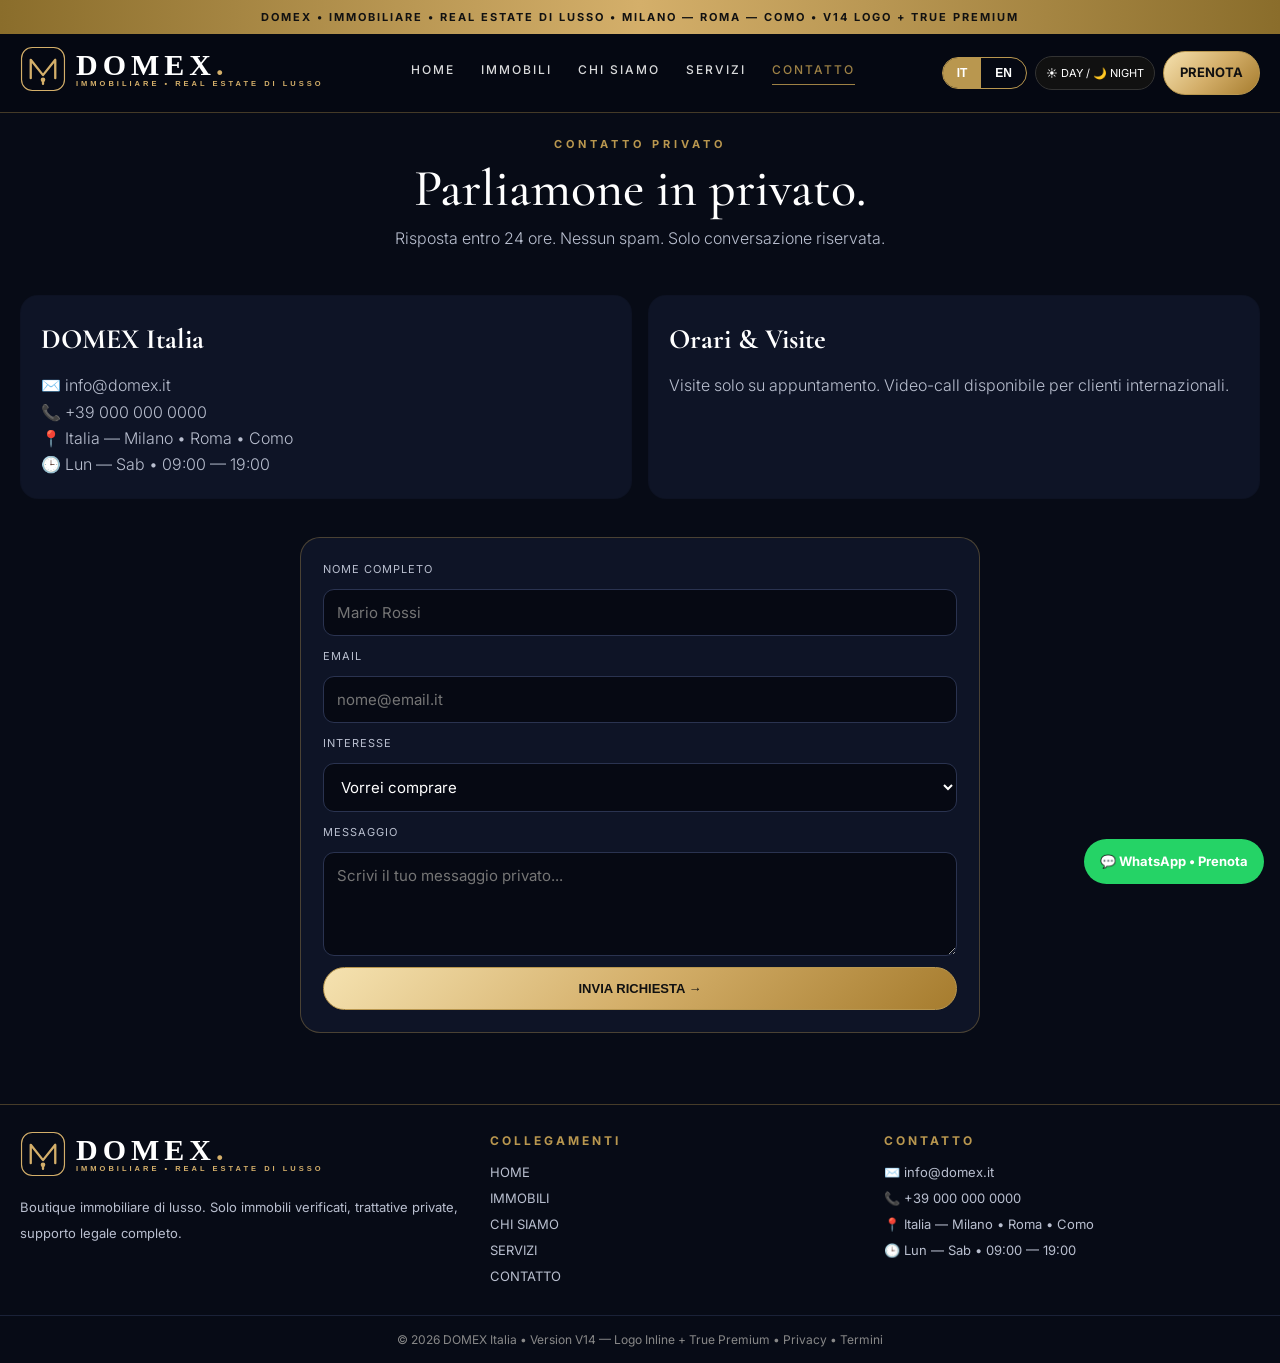
<file: contatto.html>
<!DOCTYPE html><html lang="it"><head><meta charset="utf-8"><meta name="viewport" content="width=device-width,initial-scale=1,maximum-scale=5"><title>Contatto | DOMEX Italia</title><link rel="stylesheet" href="style.css"></head><body><div class="topbar">DOMEX • IMMOBILIARE • REAL ESTATE DI LUSSO • MILANO — ROMA — COMO • V14 LOGO + TRUE PREMIUM</div>
<header><div class="nav"><a href="index.html"><span style="display:inline-flex;align-items:center;gap:10px"><svg width="46" height="46" viewBox="0 0 60 60"><rect x="2" y="2" width="56" height="56" rx="14" fill="none" stroke="#D4AF6A" stroke-width="1.5"/><path d="M14 42 L14 18 L30 38 L46 18 L46 42" fill="none" stroke="#D4AF6A" stroke-width="3" stroke-linecap="round" stroke-linejoin="round"/><circle cx="30" cy="44" r="3" fill="#D4AF6A"/><rect x="28.5" y="44" width="3" height="7" rx="1.5" fill="#D4AF6A"/></svg><span style="line-height:1"><b style="font-family:Georgia,serif;font-size:30px;letter-spacing:5px;font-weight:700">DOMEX<span style="color:#D4AF6A">.</span></b><small style="display:block;font-family:Arial,sans-serif;font-size:7.5px;letter-spacing:3px;color:#D4AF6A;font-weight:700">IMMOBILIARE • REAL ESTATE DI LUSSO</small></span></span></a><nav class="desktop"><a href="index.html" class="" data-i18n="nav_home">nav_home</a><a href="immobili.html" class="" data-i18n="nav_immobili">nav_immobili</a><a href="chi-siamo.html" class="" data-i18n="nav_chi">nav_chi</a><a href="servizi.html" class="" data-i18n="nav_servizi">nav_servizi</a><a href="contatto.html" class="on" data-i18n="nav_contatto">nav_contatto</a></nav><div class="actions"><div class="lang-switch"><button data-lang="IT" onclick="setLang('IT')">IT</button><button data-lang="EN" onclick="setLang('EN')">EN</button></div><span class="pill" onclick="toggleTheme()">☀️ DAY / 🌙 NIGHT</span><a class="btn btn-gold" href="prenota.html" style="padding:10px 16px" data-i18n="book_short">PRENOTA</a><button class="burger" onclick="toggleMenu()">☰</button></div></div><div class="mobile-menu" id="mMenu"><a href="index.html" data-i18n="nav_home">nav_home</a><a href="immobili.html" data-i18n="nav_immobili">nav_immobili</a><a href="chi-siamo.html" data-i18n="nav_chi">nav_chi</a><a href="servizi.html" data-i18n="nav_servizi">nav_servizi</a><a href="contatto.html" data-i18n="nav_contatto">nav_contatto</a><a href="prenota.html" style="color:#B9974F;font-weight:700" data-i18n="book">PRENOTA VISITA</a></div></header><input type="hidden" id="currentCat" value="all"><div class="wrap" style="text-align:center"><div class="eyebrow">CONTATTO PRIVATO</div><h2 data-i18n="contact_t">Parliamone in privato.</h2><p class="sub" style="margin:auto" data-i18n="contact_sub">Risposta entro 24 ore.</p></div><div class="wrap"><div class="contact-grid"><div class="contact-box"><h3 style="font-family:'Cormorant Garamond',serif;font-size:28px">DOMEX Italia</h3><p class="sub" style="margin-top:10px">✉️ info@domex.it<br>📞 +39 000 000 0000<br>📍 Italia — Milano • Roma • Como<br>🕒 Lun — Sab • 09:00 — 19:00</p></div><div class="contact-box"><h3 style="font-family:'Cormorant Garamond',serif;font-size:28px" data-i18n="hours">Orari & Visite</h3><p class="sub" style="margin-top:10px" data-i18n="hours_p">Visite solo su appuntamento.</p></div></div></div><form><label data-i18n="name">NOME COMPLETO</label><input placeholder="Mario Rossi"><label data-i18n="email">EMAIL</label><input placeholder="nome@email.it"><label data-i18n="interest">INTERESSE</label><select><option>Vorrei comprare</option><option>Vorrei vendere</option><option>Prenota visita</option></select><label data-i18n="msg">MESSAGGIO</label><textarea rows="4" placeholder="Scrivi il tuo messaggio privato..."></textarea><button class="btn btn-gold" type="button" onclick="alert('Grazie!')" data-i18n="send">INVIA RICHIESTA →</button></form><br><footer><div class="foot"><div><span style="display:inline-flex;align-items:center;gap:10px"><svg width="46" height="46" viewBox="0 0 60 60"><rect x="2" y="2" width="56" height="56" rx="14" fill="none" stroke="#D4AF6A" stroke-width="1.5"/><path d="M14 42 L14 18 L30 38 L46 18 L46 42" fill="none" stroke="#D4AF6A" stroke-width="3" stroke-linecap="round" stroke-linejoin="round"/><circle cx="30" cy="44" r="3" fill="#D4AF6A"/><rect x="28.5" y="44" width="3" height="7" rx="1.5" fill="#D4AF6A"/></svg><span style="line-height:1"><b style="font-family:Georgia,serif;font-size:30px;letter-spacing:5px;font-weight:700">DOMEX<span style="color:#D4AF6A">.</span></b><small style="display:block;font-family:Arial,sans-serif;font-size:7.5px;letter-spacing:3px;color:#D4AF6A;font-weight:700">IMMOBILIARE • REAL ESTATE DI LUSSO</small></span></span><p style="margin-top:10px" data-i18n="footer_desc">Boutique immobiliare di lusso.</p></div><div><h4 data-i18n="links">COLLEGAMENTI</h4><p><a href="index.html" data-i18n="nav_home">HOME</a><br><a href="immobili.html" data-i18n="nav_immobili">IMMOBILI</a><br><a href="chi-siamo.html" data-i18n="nav_chi">CHI SIAMO</a><br><a href="servizi.html" data-i18n="nav_servizi">SERVIZI</a><br><a href="contatto.html" data-i18n="nav_contatto">CONTATTO</a></p></div><div><h4 data-i18n="contact_h">CONTATTO</h4><p>✉️ info@domex.it<br>📞 +39 000 000 0000<br>📍 Italia — Milano • Roma • Como<br>🕒 Lun — Sab • 09:00 — 19:00</p></div></div><div class="bottom">© 2026 DOMEX Italia • Version V14 — Logo Inline + True Premium • Privacy • Termini</div></footer><a class="whats" href="contatto.html" data-i18n="whats">💬 WhatsApp • Prenota</a><script src="script.js"></script></body></html>
</file>
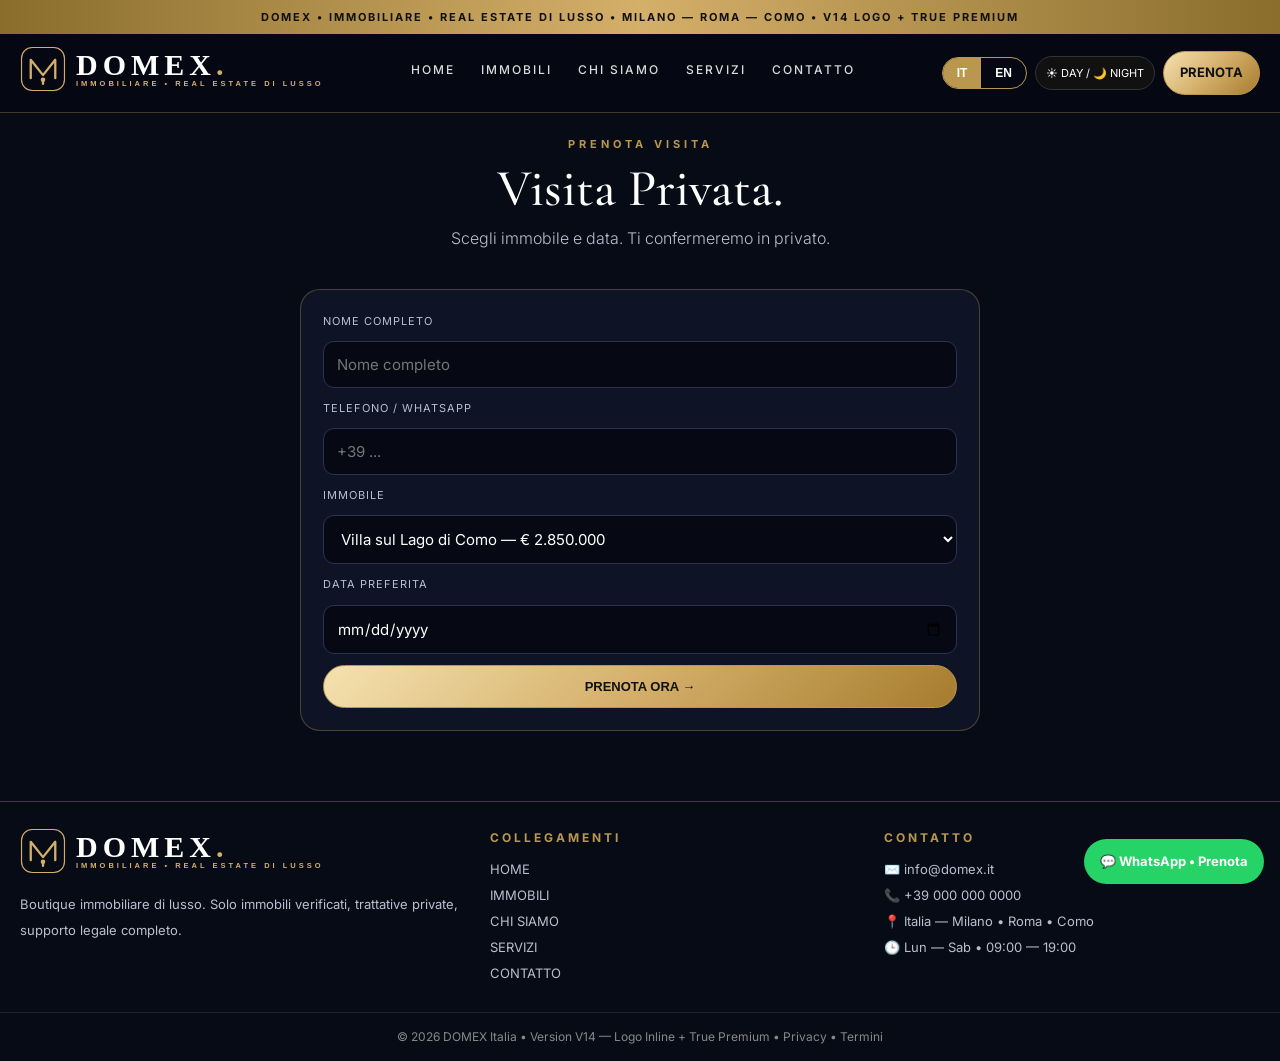
<file: prenota.html>
<!DOCTYPE html><html lang="it"><head><meta charset="utf-8"><meta name="viewport" content="width=device-width,initial-scale=1,maximum-scale=5"><title>Prenota | DOMEX Italia</title><link rel="stylesheet" href="style.css"></head><body><div class="topbar">DOMEX • IMMOBILIARE • REAL ESTATE DI LUSSO • MILANO — ROMA — COMO • V14 LOGO + TRUE PREMIUM</div>
<header><div class="nav"><a href="index.html"><span style="display:inline-flex;align-items:center;gap:10px"><svg width="46" height="46" viewBox="0 0 60 60"><rect x="2" y="2" width="56" height="56" rx="14" fill="none" stroke="#D4AF6A" stroke-width="1.5"/><path d="M14 42 L14 18 L30 38 L46 18 L46 42" fill="none" stroke="#D4AF6A" stroke-width="3" stroke-linecap="round" stroke-linejoin="round"/><circle cx="30" cy="44" r="3" fill="#D4AF6A"/><rect x="28.5" y="44" width="3" height="7" rx="1.5" fill="#D4AF6A"/></svg><span style="line-height:1"><b style="font-family:Georgia,serif;font-size:30px;letter-spacing:5px;font-weight:700">DOMEX<span style="color:#D4AF6A">.</span></b><small style="display:block;font-family:Arial,sans-serif;font-size:7.5px;letter-spacing:3px;color:#D4AF6A;font-weight:700">IMMOBILIARE • REAL ESTATE DI LUSSO</small></span></span></a><nav class="desktop"><a href="index.html" class="" data-i18n="nav_home">nav_home</a><a href="immobili.html" class="" data-i18n="nav_immobili">nav_immobili</a><a href="chi-siamo.html" class="" data-i18n="nav_chi">nav_chi</a><a href="servizi.html" class="" data-i18n="nav_servizi">nav_servizi</a><a href="contatto.html" class="" data-i18n="nav_contatto">nav_contatto</a></nav><div class="actions"><div class="lang-switch"><button data-lang="IT" onclick="setLang('IT')">IT</button><button data-lang="EN" onclick="setLang('EN')">EN</button></div><span class="pill" onclick="toggleTheme()">☀️ DAY / 🌙 NIGHT</span><a class="btn btn-gold" href="prenota.html" style="padding:10px 16px" data-i18n="book_short">PRENOTA</a><button class="burger" onclick="toggleMenu()">☰</button></div></div><div class="mobile-menu" id="mMenu"><a href="index.html" data-i18n="nav_home">nav_home</a><a href="immobili.html" data-i18n="nav_immobili">nav_immobili</a><a href="chi-siamo.html" data-i18n="nav_chi">nav_chi</a><a href="servizi.html" data-i18n="nav_servizi">nav_servizi</a><a href="contatto.html" data-i18n="nav_contatto">nav_contatto</a><a href="prenota.html" style="color:#B9974F;font-weight:700" data-i18n="book">PRENOTA VISITA</a></div></header><input type="hidden" id="currentCat" value="all"><div class="wrap" style="text-align:center"><div class="eyebrow">PRENOTA VISITA</div><h2 data-i18n="book_t">Visita Privata.</h2><p class="sub" style="margin:auto" data-i18n="book_sub">Scegli immobile e data.</p></div><form><label data-i18n="name">NOME COMPLETO</label><input placeholder="Nome completo"><label data-i18n="phone">TELEFONO / WHATSAPP</label><input placeholder="+39 ..."><label data-i18n="prop">IMMOBILE</label><select><option>Villa sul Lago di Como — € 2.850.000</option><option>Attico a Milano Brera — € 1.480.000</option><option>Villa Moderna a Roma — € 3.200.000</option></select><label data-i18n="date">DATA PREFERITA</label><input type="date"><button class="btn btn-gold" type="button" onclick="alert('Richiesta ricevuta!')" data-i18n="book_now">PRENOTA ORA →</button></form><br><footer><div class="foot"><div><span style="display:inline-flex;align-items:center;gap:10px"><svg width="46" height="46" viewBox="0 0 60 60"><rect x="2" y="2" width="56" height="56" rx="14" fill="none" stroke="#D4AF6A" stroke-width="1.5"/><path d="M14 42 L14 18 L30 38 L46 18 L46 42" fill="none" stroke="#D4AF6A" stroke-width="3" stroke-linecap="round" stroke-linejoin="round"/><circle cx="30" cy="44" r="3" fill="#D4AF6A"/><rect x="28.5" y="44" width="3" height="7" rx="1.5" fill="#D4AF6A"/></svg><span style="line-height:1"><b style="font-family:Georgia,serif;font-size:30px;letter-spacing:5px;font-weight:700">DOMEX<span style="color:#D4AF6A">.</span></b><small style="display:block;font-family:Arial,sans-serif;font-size:7.5px;letter-spacing:3px;color:#D4AF6A;font-weight:700">IMMOBILIARE • REAL ESTATE DI LUSSO</small></span></span><p style="margin-top:10px" data-i18n="footer_desc">Boutique immobiliare di lusso.</p></div><div><h4 data-i18n="links">COLLEGAMENTI</h4><p><a href="index.html" data-i18n="nav_home">HOME</a><br><a href="immobili.html" data-i18n="nav_immobili">IMMOBILI</a><br><a href="chi-siamo.html" data-i18n="nav_chi">CHI SIAMO</a><br><a href="servizi.html" data-i18n="nav_servizi">SERVIZI</a><br><a href="contatto.html" data-i18n="nav_contatto">CONTATTO</a></p></div><div><h4 data-i18n="contact_h">CONTATTO</h4><p>✉️ info@domex.it<br>📞 +39 000 000 0000<br>📍 Italia — Milano • Roma • Como<br>🕒 Lun — Sab • 09:00 — 19:00</p></div></div><div class="bottom">© 2026 DOMEX Italia • Version V14 — Logo Inline + True Premium • Privacy • Termini</div></footer><a class="whats" href="contatto.html" data-i18n="whats">💬 WhatsApp • Prenota</a><script src="script.js"></script></body></html>
</file>
<file: style.css>
@import url('https://fonts.googleapis.com/css2?family=Cormorant+Garamond:ital,wght@0,400;0,600;1,400;1,600&family=Inter:wght@300;400;500;600;700&display=swap');
*{margin:0;padding:0;box-sizing:border-box}
:root{--gold:#B9974F;--gold2:#D4AF6A;--ink:#1A1A1A;--muted:#5A5A5A;--card:#FFFFFF;--bg:#F8F4EC;--line:rgba(185,151,79,.35)}
body{font-family:'Inter',Arial,sans-serif;background:var(--bg);color:var(--ink);line-height:1.65;overflow-x:hidden}
body.night{background:#070B16;color:#fff;--card:#0E1426;--muted:#B9BFCF;--bg:#070B16}
img{max-width:100%;height:auto;display:block}
a{color:inherit;text-decoration:none}
.topbar{background:linear-gradient(90deg,#8A6D2B,#D4AF6A,#8A6D2B);color:#111;text-align:center;padding:8px 10px;font-size:11px;letter-spacing:2px;font-weight:700}
header{position:sticky;top:0;z-index:99;background:rgba(248,244,236,.92);backdrop-filter:blur(16px);border-bottom:1px solid var(--line)}
body.night header{background:rgba(6,9,19,.92)}
.nav{max-width:1280px;margin:auto;padding:12px 20px;display:flex;align-items:center;justify-content:space-between;gap:12px}
nav.desktop{display:flex;gap:26px;font-size:12px;letter-spacing:2px;font-weight:500}
nav.desktop a{opacity:.85;padding-bottom:4px;border-bottom:1px solid transparent} nav.desktop a:hover,nav.desktop a.on{color:var(--gold);border-color:var(--gold)}
.actions{display:flex;gap:8px;align-items:center}
.lang-switch{display:flex;border:1px solid var(--gold);border-radius:999px;overflow:hidden}
.lang-switch button{padding:8px 14px;font-size:12px;font-weight:700;background:transparent;color:inherit;border:none;cursor:pointer}
.lang-switch button.active{background:var(--gold);color:#fff}
.pill{border:1px solid #ccc;border-radius:999px;padding:7px 10px;font-size:11px;cursor:pointer;background:#fff;white-space:nowrap}
body.night .pill{background:#111;border-color:#333}
.btn{display:inline-flex;align-items:center;justify-content:center;gap:8px;padding:13px 22px;border-radius:999px;font-weight:700;font-size:13px;border:1px solid var(--gold);cursor:pointer;text-align:center}
.btn-gold{background:linear-gradient(135deg,#F5E2B0,#D4AF6A,#A67C2E);color:#111}
.btn-ghost{background:transparent;color:inherit}
.burger{display:none;font-size:26px;background:none;border:1px solid var(--gold);color:var(--gold);border-radius:10px;padding:4px 10px;cursor:pointer}
.mobile-menu{display:none;border-top:1px solid var(--line);padding:14px 20px;background:var(--bg)}
.mobile-menu.open{display:grid;gap:12px}.mobile-menu a{font-size:14px;padding:8px 0;border-bottom:1px solid #ddd}
body.night .mobile-menu a{border-color:#1a2238}
.hero{max-width:1280px;margin:auto;padding:38px 20px 18px;display:grid;grid-template-columns:1.08fr .92fr;gap:28px;align-items:center}
.kicker{color:var(--gold);letter-spacing:3px;font-size:11px;font-weight:700}
.hero h1{font-family:'Cormorant Garamond',serif;font-size:clamp(42px,6vw,78px);line-height:.92;font-weight:500;margin:14px 0 10px}
.hero h1 em{color:var(--gold);font-style:italic}
.hero p{color:var(--muted);font-size:clamp(14px,1.5vw,16px);max-width:560px;font-weight:300}
.hero-cta{display:flex;gap:10px;flex-wrap:wrap;margin-top:20px}.hero-cta .btn{flex:1;min-width:180px}
.hero-meta{display:flex;gap:18px;margin-top:20px;font-size:12px;flex-wrap:wrap}
.hero-media{position:relative;border-radius:22px;overflow:hidden;border:1px solid var(--line);box-shadow:0 20px 50px rgba(0,0,0,.12)}
.hero-media img{width:100%;height:520px;object-fit:cover}
.hero-card{position:absolute;left:14px;right:14px;bottom:14px;background:rgba(255,255,255,.94);backdrop-filter:blur(12px);border:1px solid var(--line);border-radius:16px;padding:14px;display:flex;justify-content:space-between;align-items:center;gap:10px;color:#111}
body.night .hero-card{background:rgba(6,9,19,.88);color:#fff}
.hero-card b{font-family:'Cormorant Garamond',serif;font-size:22px}
.wrap{max-width:1280px;margin:auto;padding:22px 20px}
.eyebrow{color:var(--gold);letter-spacing:4px;font-size:11px;font-weight:700}
h2{font-family:'Cormorant Garamond',serif;font-size:clamp(32px,4.5vw,52px);line-height:1;font-weight:500;margin:10px 0} h2 em{color:var(--gold);font-style:italic}
.sub{color:var(--muted);max-width:720px;font-weight:300}
.filters{display:flex;gap:8px;flex-wrap:wrap;margin:18px 0}.filters button{background:#fff;border:1px solid #ddd;color:#111;padding:10px 16px;border-radius:999px;font-size:12px;cursor:pointer}
body.night .filters button{background:#121A2E;border-color:#2A3350;color:#fff}
.filters button.on{background:var(--gold);color:#fff;font-weight:700;border-color:var(--gold)}
.grid{display:grid;grid-template-columns:repeat(3,1fr);gap:16px}
.card{background:var(--card);border:1px solid rgba(0,0,0,.08);border-radius:20px;overflow:hidden;box-shadow:0 8px 30px rgba(0,0,0,.06)}
body.night .card{border-color:rgba(255,255,255,.1)}
.card .thumb{position:relative}.card .thumb img{width:100%;height:230px;object-fit:cover}
.tag{position:absolute;top:12px;left:12px;background:#fff;color:#111;padding:5px 9px;border-radius:999px;font-size:11px;font-weight:700}
.tag2{position:absolute;top:12px;right:12px;background:var(--gold);color:#fff;padding:5px 9px;border-radius:999px;font-size:11px;font-weight:700}
.card-body{padding:16px}.card-body h3{font-family:'Cormorant Garamond',serif;font-size:26px;line-height:1.05}
.price{color:var(--gold);font-weight:800;font-size:18px;margin:8px 0}.meta{font-size:12px;color:var(--muted)}
.card-foot{display:flex;justify-content:space-between;align-items:center;margin-top:14px;gap:10px}.link{color:var(--gold);font-weight:700;font-size:13px}
.split{display:grid;grid-template-columns:1fr 1fr;gap:26px;align-items:center;margin:26px 0}
.split img{width:100%;height:400px;object-fit:cover;border-radius:20px;border:1px solid var(--line)}
.stats{display:grid;grid-template-columns:repeat(4,1fr);gap:12px;margin-top:20px}
.stat{background:var(--card);border:1px solid rgba(0,0,0,.08);padding:20px;border-radius:18px}.stat b{font-family:'Cormorant Garamond',serif;font-size:38px;color:var(--gold);display:block;line-height:1}.stat span{font-size:11px;letter-spacing:1px;color:var(--muted)}
.steps{display:grid;grid-template-columns:repeat(3,1fr);gap:14px;margin-top:18px}
.step{background:var(--card);border:1px solid rgba(0,0,0,.08);padding:20px;border-radius:18px}.step b{font-size:11px;letter-spacing:3px;color:var(--gold)}.step h3{font-family:'Cormorant Garamond',serif;font-size:26px;margin:10px 0}
.quote{background:#1A2340;color:#fff;border-radius:22px;padding:28px;margin:26px 0;text-align:center}.quote p{font-family:'Cormorant Garamond',serif;font-size:clamp(22px,3vw,30px);font-style:italic}
form{max-width:680px;margin:16px auto;background:var(--card);border:1px solid var(--line);padding:22px;border-radius:20px;display:grid;gap:11px}
label{font-size:11px;letter-spacing:1px;color:var(--muted)}
input,select,textarea{padding:13px;border-radius:11px;border:1px solid #ddd;background:#fff;color:#111;width:100%;font-family:'Inter',sans-serif;font-size:15px}
body.night input,body.night select,body.night textarea{background:#060913;color:#fff;border-color:#2A3350}
.contact-grid{display:grid;grid-template-columns:1fr 1fr;gap:16px}
.contact-box{background:var(--card);border:1px solid rgba(0,0,0,.08);border-radius:18px;padding:20px}
footer{border-top:1px solid var(--line);margin-top:28px}
.foot{max-width:1280px;margin:auto;padding:26px 20px;display:grid;grid-template-columns:1.2fr 1fr 1fr;gap:18px}
.foot h4{letter-spacing:3px;font-size:12px;color:var(--gold);margin-bottom:8px}.foot p,.foot a{font-size:13px;color:var(--muted);line-height:2}
.bottom{text-align:center;padding:14px;font-size:12px;color:#888;border-top:1px solid #ddd}
body.night .bottom{border-color:#1A2238}
.whats{position:fixed;right:16px;bottom:16px;background:#25D366;color:#fff;padding:12px 16px;border-radius:999px;font-weight:700;font-size:13px;z-index:100}
@media(max-width:1024px){.grid{grid-template-columns:repeat(2,1fr)}.hero-media img{height:420px}.stats{grid-template-columns:repeat(2,1fr)}}
@media(max-width:768px){nav.desktop{display:none}.burger{display:block}.hero{grid-template-columns:1fr;padding-top:22px;gap:20px}.hero-media img{height:340px}.split{grid-template-columns:1fr}.split img{height:300px}.steps{grid-template-columns:1fr}.contact-grid{grid-template-columns:1fr}.foot{grid-template-columns:1fr}.hero-cta .btn{flex:1 1 100%}}
@media(max-width:480px){.nav{padding:12px 14px}.wrap{padding:18px 14px}.hero{padding:18px 14px}.grid{grid-template-columns:1fr}.hero-media img{height:260px}.card .thumb img{height:200px}.hero-card{flex-direction:column;align-items:flex-start}.stats{grid-template-columns:1fr 1fr}.topbar{font-size:9px}.btn{padding:12px 16px;width:100%}}
</file>
